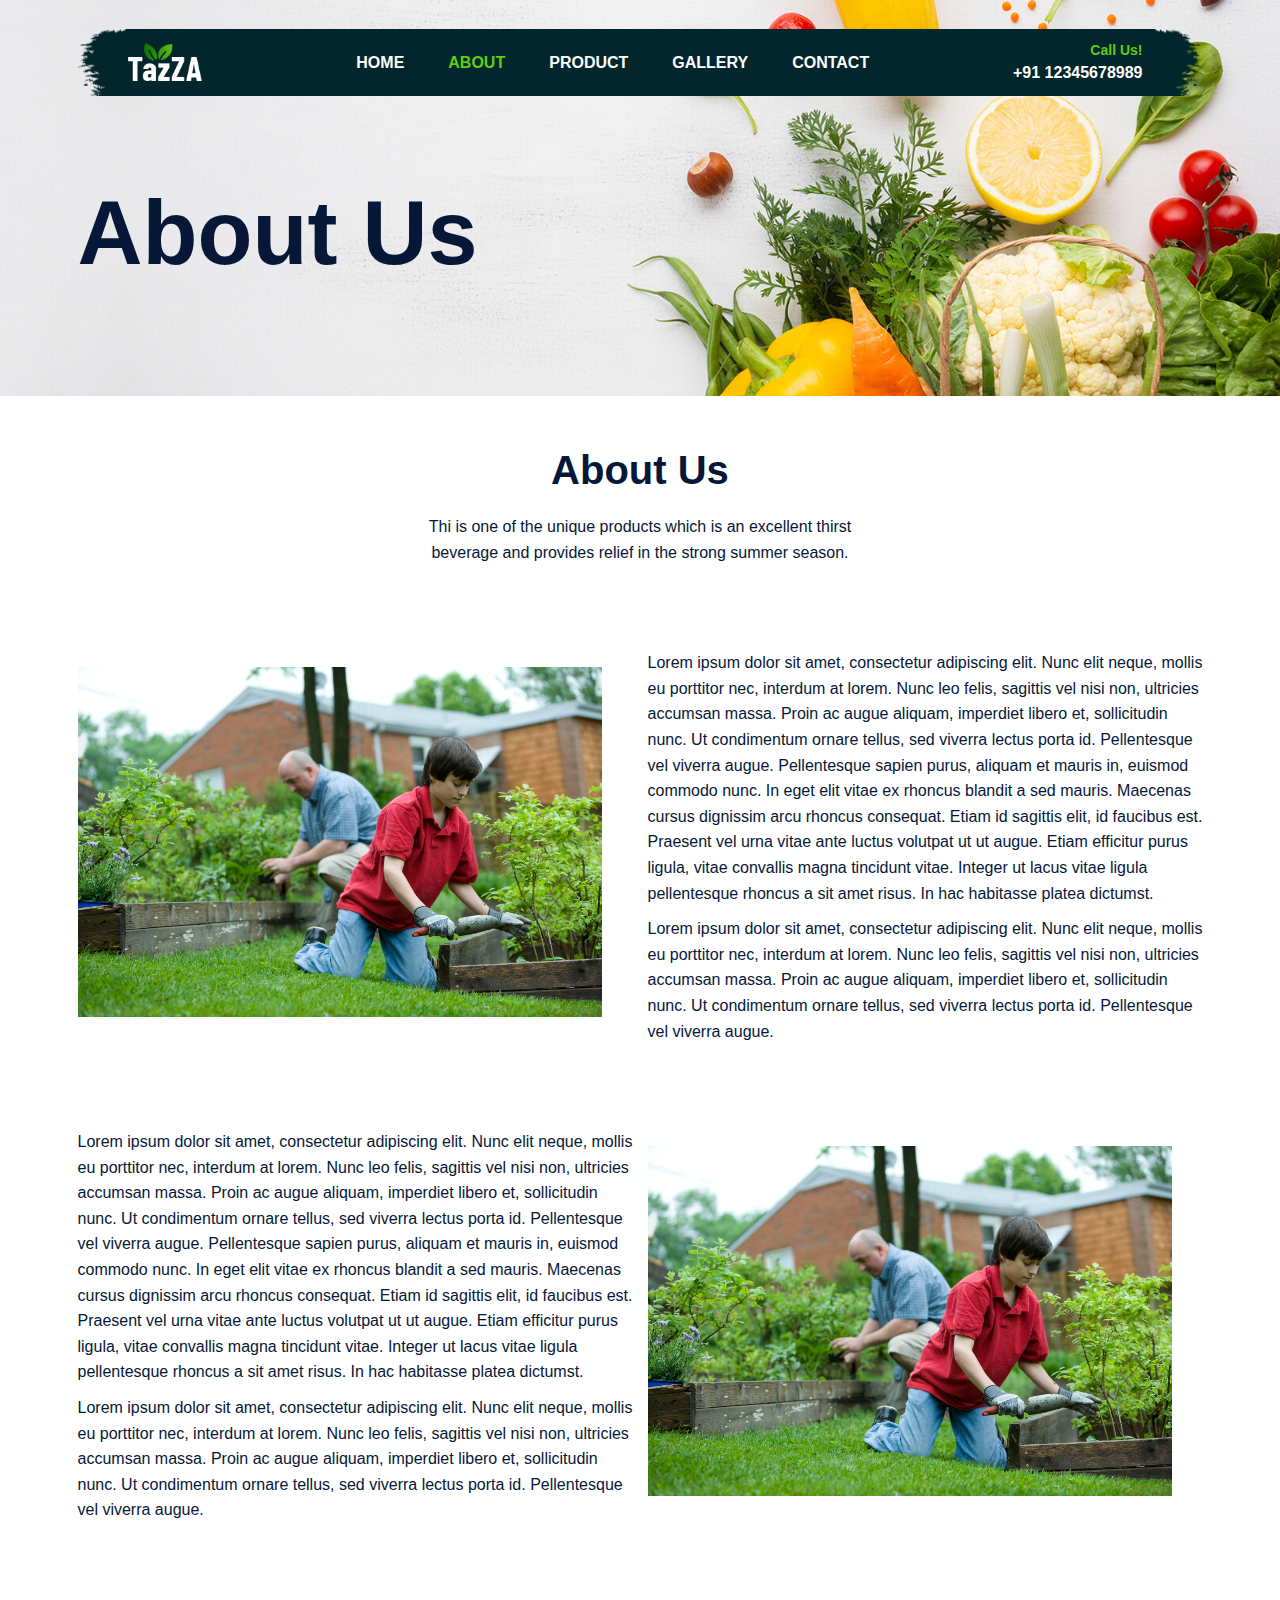
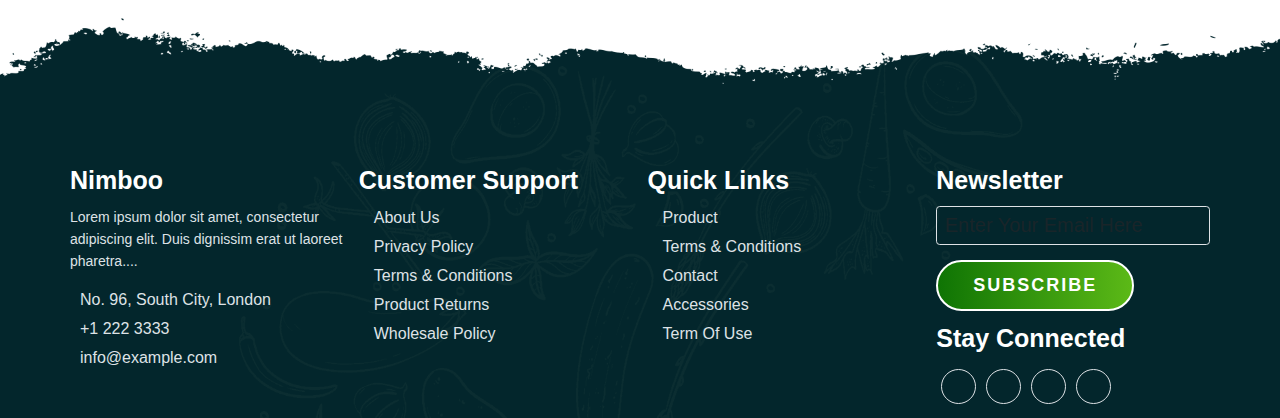
<file: about.html>
<!--About Us Page-->
<!DOCTYPE html>
<html lang="en">

<head>
    <meta charset="UTF-8">
    <meta http-equiv="X-UA-Compatible" content="IE=edge">
    <meta name="viewport" content="width=device-width, initial-scale=1.0">
    <title>About Us</title>
    <link rel="shortcut icon" href="favicon.ico" type="image/x-icon" />
<link rel="stylesheet" href="bootstrap.min.css">
    <link rel="stylesheet" href="style.css">
</head>

<body class="about">
    <header id="full_nav">
        <div class="header">
            <div class="container">
                <nav class="navbar navbar-expand-lg">
                    <a class="navbar-brand" href="index.html">
                        <img decoding="async" src="images/logo.png" alt="">
                    </a>
                    <button class="navbar-toggler" type="button" data-bs-toggle="collapse" data-bs-target="#main-nav"
                        aria-controls="main-nav" aria-expanded="false" aria-label="Toggle navigation">
                        <i class="fas fa-stream navbar-toggler-icon"></i>
                    </button>

                    <div class="collapse navbar-collapse" id="main-nav">
                        <ul class="navbar-nav mx-auto">
                            <li class="nav-item active">
                                <a class="nav-link" href="index.html">Home</a>
                            </li>

                            <li class="nav-item">
                                <a class="nav-link active" href="#">About</a>
                            </li>

                            <li class="nav-item">
                                <a class="nav-link" href="product.html">Product</a>
                            </li>

                            <li class="nav-item">
                                <a class="nav-link" href="gallery.html">Gallery</a>
                            </li>
                            <li class="nav-item">
                                <a class="nav-link" href="contact.html">Contact</a>
                            </li>
                        </ul>

                        <div class="header_right">
                            <div class="text-lg-end">
                                <span>Call Us!</span>
                                <span class="phone_no">+91 12345678989</span>
                            </div>
                        </div>
                    </div>
                </nav>
            </div>
        </div>
    </header>

    <section class="banner_section">
        <div class="container">
            <div class="banner-content">
                <h1>About Us</h1>
            </div>
        </div>
    </section>

    <section class="about_section">
        <div class="container">
            <div class="row justify-content-center">
                <div class="col-12 text-center pb-5">
                    <h2 class="section-title">About Us</h2>
                    <p class="section-subtitle">Thi is one of the unique products which is an excellent thirst beverage and provides relief in the strong summer season.</p>
                </div>
            </div>
            <div class="row align-items-center py-5">
                <div class="col-lg-6 col-12 mb-4">
                    <div class="me-lg-5">
                        <img decoding="async" src="images/about/about-img.jpg" alt="about" class="img-fluid">
                    </div>
                </div>
                <div class="col-lg-6 col-12 mb-4">
                    <div class="about-content">
                        <div class="about-details">
                            <p>Lorem ipsum dolor sit amet, consectetur adipiscing elit. Nunc elit neque, mollis eu porttitor nec, interdum at lorem. Nunc leo felis, sagittis vel nisi non, ultricies accumsan massa. Proin ac augue aliquam, imperdiet libero et, sollicitudin nunc. Ut condimentum ornare tellus, sed viverra lectus porta id. Pellentesque vel viverra augue. Pellentesque sapien purus, aliquam et mauris in, euismod commodo nunc. In eget elit vitae ex rhoncus blandit a sed mauris. Maecenas cursus dignissim arcu rhoncus consequat. Etiam id sagittis elit, id faucibus est. Praesent vel urna vitae ante luctus volutpat ut ut augue. Etiam efficitur purus ligula, vitae convallis magna tincidunt vitae. Integer ut lacus vitae ligula pellentesque rhoncus a sit amet risus. In hac habitasse platea dictumst.</p>
                            <p>Lorem ipsum dolor sit amet, consectetur adipiscing elit. Nunc elit neque, mollis eu porttitor nec, interdum at lorem. Nunc leo felis, sagittis vel nisi non, ultricies accumsan massa. Proin ac augue aliquam, imperdiet libero et, sollicitudin nunc. Ut condimentum ornare tellus, sed viverra lectus porta id. Pellentesque vel viverra augue.</p>

                        </div>
                    </div>
                </div>
            </div>
            <div class="row align-items-center py-5">
                <div class="col-lg-6 col-12 order-2 order-lg-1 mb-4 ">
                    <div class="about-content">
                        <div class="about-details">
                            <p>Lorem ipsum dolor sit amet, consectetur adipiscing elit. Nunc elit neque, mollis eu porttitor nec, interdum at lorem. Nunc leo felis, sagittis vel nisi non, ultricies accumsan massa. Proin ac augue aliquam, imperdiet libero et, sollicitudin nunc. Ut condimentum ornare tellus, sed viverra lectus porta id. Pellentesque vel viverra augue. Pellentesque sapien purus, aliquam et mauris in, euismod commodo nunc. In eget elit vitae ex rhoncus blandit a sed mauris. Maecenas cursus dignissim arcu rhoncus consequat. Etiam id sagittis elit, id faucibus est. Praesent vel urna vitae ante luctus volutpat ut ut augue. Etiam efficitur purus ligula, vitae convallis magna tincidunt vitae. Integer ut lacus vitae ligula pellentesque rhoncus a sit amet risus. In hac habitasse platea dictumst.</p>
                            <p>Lorem ipsum dolor sit amet, consectetur adipiscing elit. Nunc elit neque, mollis eu porttitor nec, interdum at lorem. Nunc leo felis, sagittis vel nisi non, ultricies accumsan massa. Proin ac augue aliquam, imperdiet libero et, sollicitudin nunc. Ut condimentum ornare tellus, sed viverra lectus porta id. Pellentesque vel viverra augue.</p>

                        </div>
                    </div>
                </div>
                <div class="col-lg-6 col-12 order-1 order-lg-2 mb-4">
                    <div class="me-lg-5">
                        <img decoding="async" src="images/about/about-img.jpg" alt="about" class="img-fluid">
                    </div>
                </div>
            </div>
        </div>
    </section>

    <section class="footer_wrapper mt-3 mt-md-0">
        <div class="container px-5 px-lg-0">
            <div class="row">
                <div class="col-lg-3 col-sm-6 mb-5 mb-lg-0">
                    <h5>Nimboo</h5>
                    <p class="mb-4 ps-0 company_details">Lorem ipsum dolor sit amet, consectetur adipiscing elit. Duis
                        dignissim erat ut laoreet
                        pharetra....</p>
                    <div class="contact-info">
                        <ul class="list-unstyled">
                            <li><a href="#"><i class="fa fa-home me-3"></i> No. 96, South City, London</a></li>
                            <li><a href="#"><i class="fa fa-phone me-3"></i>+1 222 3333</a></li>
                            <li><a href="#"><i class="fa fa-envelope me-3"></i>info@example.com</a></li>
                        </ul>
                    </div>
                </div>
                <div class="col-lg-3 col-sm-6 mb-5 mb-lg-0">
                    <h5>Customer Support</h5>
                    <ul class="link-widget p-0">
                        <li><a href="#">About Us</a></li>
                        <li><a href="#">Privacy Policy</a></li>
                        <li><a href="#">Terms & Conditions</a></li>
                        <li><a href="#">Product Returns</a></li>
                        <li><a href="#">Wholesale Policy</a></li>
                    </ul>
                </div>
                <div class="col-lg-3 col-sm-6 mb-5 mb-lg-0">
                    <h5>Quick Links</h5>
                    <ul class="link-widget p-0">
                        <li><a href="#">Product</a></li>
                        <li><a href="#">Terms & Conditions</a></li>
                        <li><a href="#">Contact</a></li>
                        <li><a href="#">Accessories</a></li>
                        <li><a href="#">Term Of Use</a></li>
                    </ul>
                </div>
                <div class="col-lg-3 col-sm-6 mb-5 mb-lg-0">
                    <h5>Newsletter</h5>
                    <div class="form-group mb-4">
                        <input type="email" class="form-control bg-transparent" placeholder="Enter Your Email Here">
                        <button type="submit" class="btn main-btn">Subscribe</button>
                    </div>
                    <h5>Stay Connected</h5>
                    <ul class="social-network d-flex align-items-center p-0">
                        <li><a href="#"><i class="fab fa-facebook-f"></i></a></li>
                        <li><a href="#"><i class="fab fa-twitter"></i></a></li>
                        <li><a href="#"><i class="fab fa-linkedin-in"></i></a></li>
                        <li><a href="#"><i class="fab fa-youtube"></i></a></li>
                    </ul>
                </div>
            </div>
        </div>
      
    </section>

    <script src="https://cdn.jsdelivr.net/npm/@popperjs/core@2.10.2/dist/umd/popper.min.js"></script>
    <script src="https://cdn.jsdelivr.net/npm/bootstrap@5.1.3/dist/js/bootstrap.min.js"></script>

    <script src="script.js"></script>
</body>

</html>
</file>
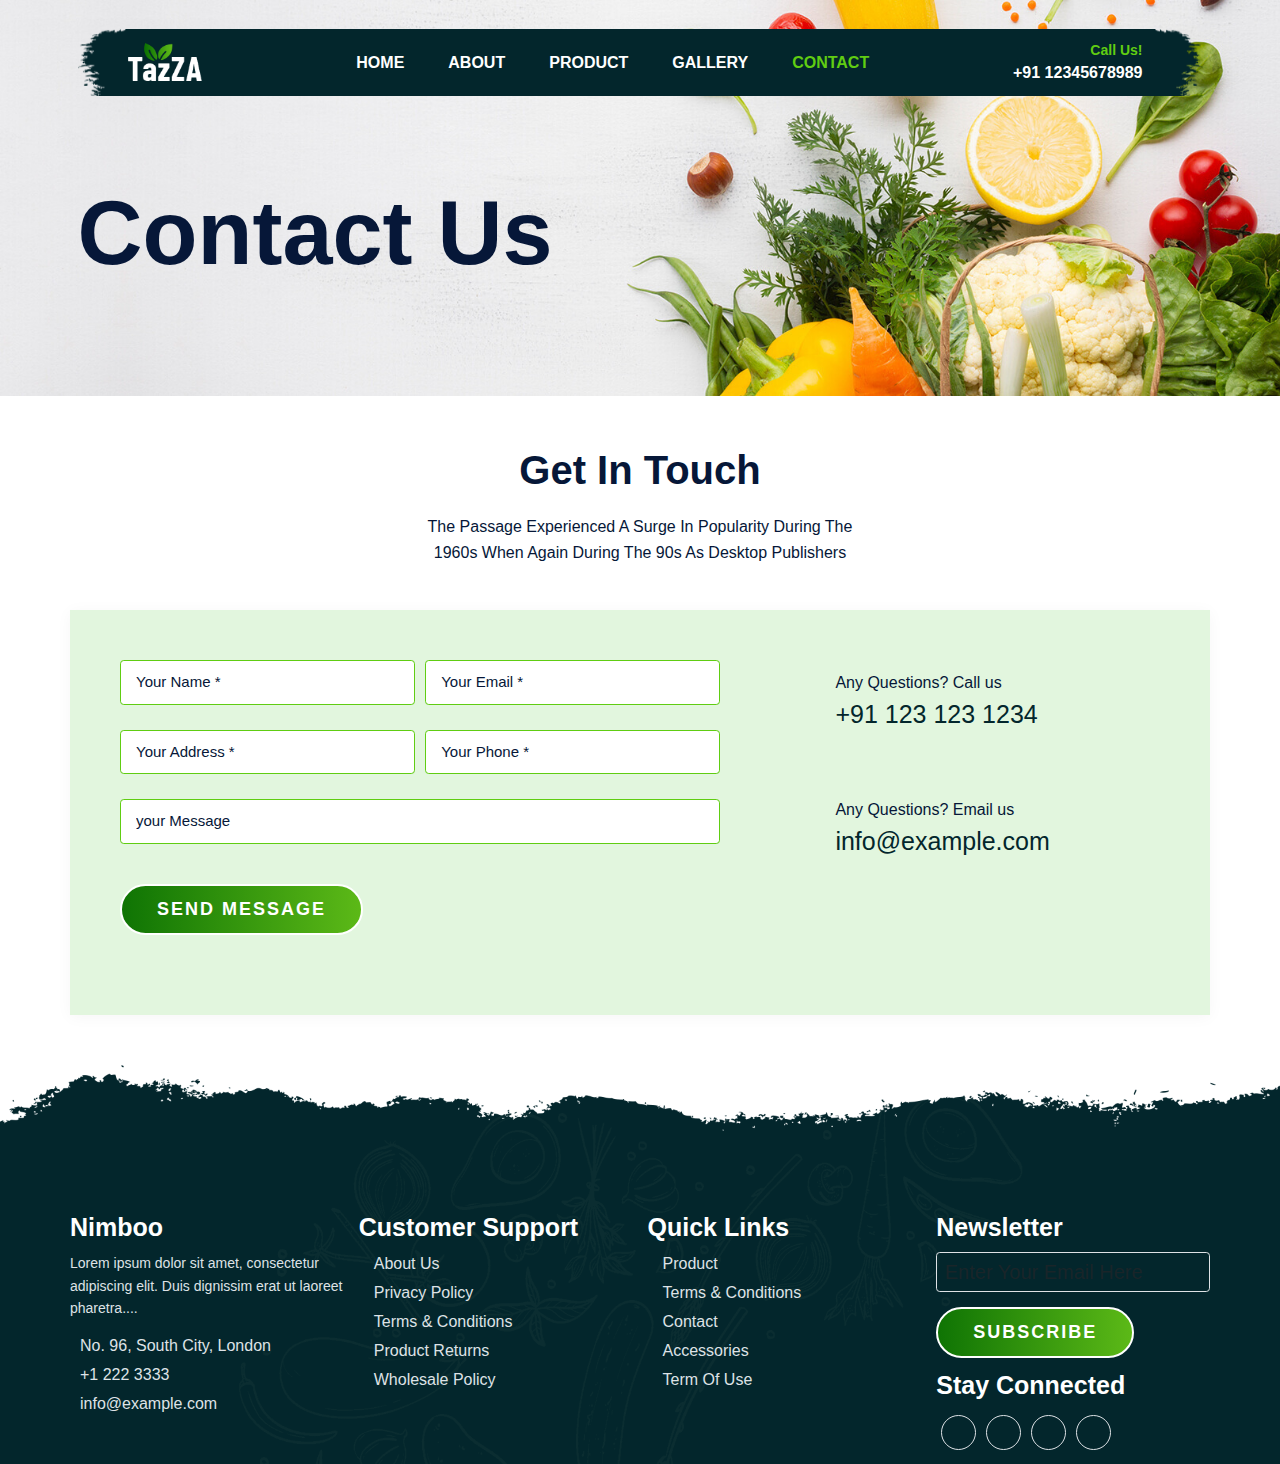
<file: contact.html>
<!DOCTYPE html>
<html lang="en">

<head>
    <meta charset="UTF-8">
    <meta http-equiv="X-UA-Compatible" content="IE=edge">
    <meta name="viewport" content="width=device-width, initial-scale=1.0">
    <title>Contact Us</title>
    <link rel="shortcut icon" href="favicon.ico" type="image/x-icon" />

    <link rel="stylesheet" href="bootstrap.min.css">
    <link rel="stylesheet" href="style.css">
</head>

<body class="contact">
    <header id="full_nav">
        <div class="header">
            <div class="container">
                <nav class="navbar navbar-expand-lg">
                    <a class="navbar-brand" href="index.html">
                        <img decoding="async" src="images/logo.png" alt="">
                    </a>
                    <button class="navbar-toggler" type="button" data-bs-toggle="collapse" data-bs-target="#main-nav"
                        aria-controls="main-nav" aria-expanded="false" aria-label="Toggle navigation">
                        <i class="fas fa-stream navbar-toggler-icon"></i>
                    </button>

                    <div class="collapse navbar-collapse" id="main-nav">
                        <ul class="navbar-nav mx-auto">
                            <li class="nav-item">
                                <a class="nav-link" href="index.html">Home</a>
                            </li>

                            <li class="nav-item">
                                <a class="nav-link" href="about.html">About</a>
                            </li>

                            <li class="nav-item">
                                <a class="nav-link" href="product.html">Product</a>
                            </li>

                            <li class="nav-item">
                                <a class="nav-link" href="gallery.html">Gallery</a>
                            </li>
                            <li class="nav-item">
                                <a class="nav-link active" href="#">Contact</a>
                            </li>
                        </ul>

                        <div class="header_right">
                            <div class="text-lg-end">
                                <span>Call Us!</span>
                                <span class="phone_no">+91 12345678989</span>
                            </div>
                        </div>
                    </div>
                </nav>
            </div>
        </div>
    </header>

    <section class="banner_section">
        <div class="container">
            <div class="banner-content">
                <h1>Contact Us</h1>
            </div>
        </div>
    </section>

    <section class="contact_section">
        <div class="container">
            <div class="row justify-content-center">
                <div class="col-12 text-center pb-5">
                    <h2 class="section-title">Get In Touch</h2>
                    <p class="section-subtitle">The Passage Experienced A Surge In Popularity During The 1960s When
                        Again During The 90s As Desktop Publishers</p>
                </div>
                <div class="col-12 contact-form">
                    <div class="row">
                        <div class="col-lg-7 mb-5">
                            <form class="row g-3">
                                <div class="col-md-6 mb-4">
                                    <input type="text" class="form-control" placeholder="Your Name *" required="">
                                </div>
                                <div class="col-md-6 mb-4">
                                    <input type="email" class="form-control" placeholder="Your Email *" required="">
                                </div>
                                <div class="col-md-6 mb-4">
                                    <input type="text" class="form-control" placeholder="Your Address *" required="">
                                </div>
                                <div class="col-md-6 mb-4">
                                    <input type="number" class="form-control" placeholder="Your Phone *" required="">
                                </div>
                                <div class="col-12 mb-4">
                                    <input class="form-control" placeholder="your Message">
                                </div>
                                <div class="col-12">
                                    <button type="submit" class="btn main-btn">Send Message</button>
                                </div>
                            </form>
                        </div>
                        <div class="col-lg-5 mb-5">
                            <div class="content-box ms-sm-5">
                                <ul class="info-box clearfix">
                                    <li>
                                        <i class="fas fa-phone-alt"></i>
                                        <p>Any Questions? Call us</p>
                                        <div>
                                            <a href="#">+91 123 123 1234</a>
                                        </div>
                                    </li>
                                    <li>
                                        <i class="far fa-envelope-open"></i>
                                        <p>Any Questions? Email us</p>
                                        <div>
                                            <a href="#">info@example.com</a>
                                        </div>
                                    </li>
                                </ul>
                            </div>
                        </div>
                    </div>
                </div>
            </div>
        </div>
    </section>

    <section class="footer_wrapper mt-3 mt-md-0">
        <div class="container px-5 px-lg-0">
            <div class="row">
                <div class="col-lg-3 col-sm-6 mb-5 mb-lg-0">
                    <h5>Nimboo</h5>
                    <p class="mb-4 ps-0 company_details">Lorem ipsum dolor sit amet, consectetur adipiscing elit. Duis
                        dignissim erat ut laoreet
                        pharetra....</p>
                    <div class="contact-info">
                        <ul class="list-unstyled">
                            <li><a href="#"><i class="fa fa-home me-3"></i> No. 96, South City, London</a></li>
                            <li><a href="#"><i class="fa fa-phone me-3"></i>+1 222 3333</a></li>
                            <li><a href="#"><i class="fa fa-envelope me-3"></i>info@example.com</a></li>
                        </ul>
                    </div>
                </div>
                <div class="col-lg-3 col-sm-6 mb-5 mb-lg-0">
                    <h5>Customer Support</h5>
                    <ul class="link-widget p-0">
                        <li><a href="#">About Us</a></li>
                        <li><a href="#">Privacy Policy</a></li>
                        <li><a href="#">Terms & Conditions</a></li>
                        <li><a href="#">Product Returns</a></li>
                        <li><a href="#">Wholesale Policy</a></li>
                    </ul>
                </div>
                <div class="col-lg-3 col-sm-6 mb-5 mb-lg-0">
                    <h5>Quick Links</h5>
                    <ul class="link-widget p-0">
                        <li><a href="#">Product</a></li>
                        <li><a href="#">Terms & Conditions</a></li>
                        <li><a href="#">Contact</a></li>
                        <li><a href="#">Accessories</a></li>
                        <li><a href="#">Term Of Use</a></li>
                    </ul>
                </div>
                <div class="col-lg-3 col-sm-6 mb-5 mb-lg-0">
                    <h5>Newsletter</h5>
                    <div class="form-group mb-4">
                        <input type="email" class="form-control bg-transparent" placeholder="Enter Your Email Here">
                        <button type="submit" class="btn main-btn">Subscribe</button>
                    </div>
                    <h5>Stay Connected</h5>
                    <ul class="social-network d-flex align-items-center p-0">
                        <li><a href="#"><i class="fab fa-facebook-f"></i></a></li>
                        <li><a href="#"><i class="fab fa-twitter"></i></a></li>
                        <li><a href="#"><i class="fab fa-linkedin-in"></i></a></li>
                        <li><a href="#"><i class="fab fa-youtube"></i></a></li>
                    </ul>
                </div>
            </div>
        </div>
    
    </section>

    <script src="https://cdn.jsdelivr.net/npm/@popperjs/core@2.10.2/dist/umd/popper.min.js"></script>
    <script src="https://cdn.jsdelivr.net/npm/bootstrap@5.1.3/dist/js/bootstrap.min.js"></script>

    <script src="script.js"></script>
</body>

</html>
</file>
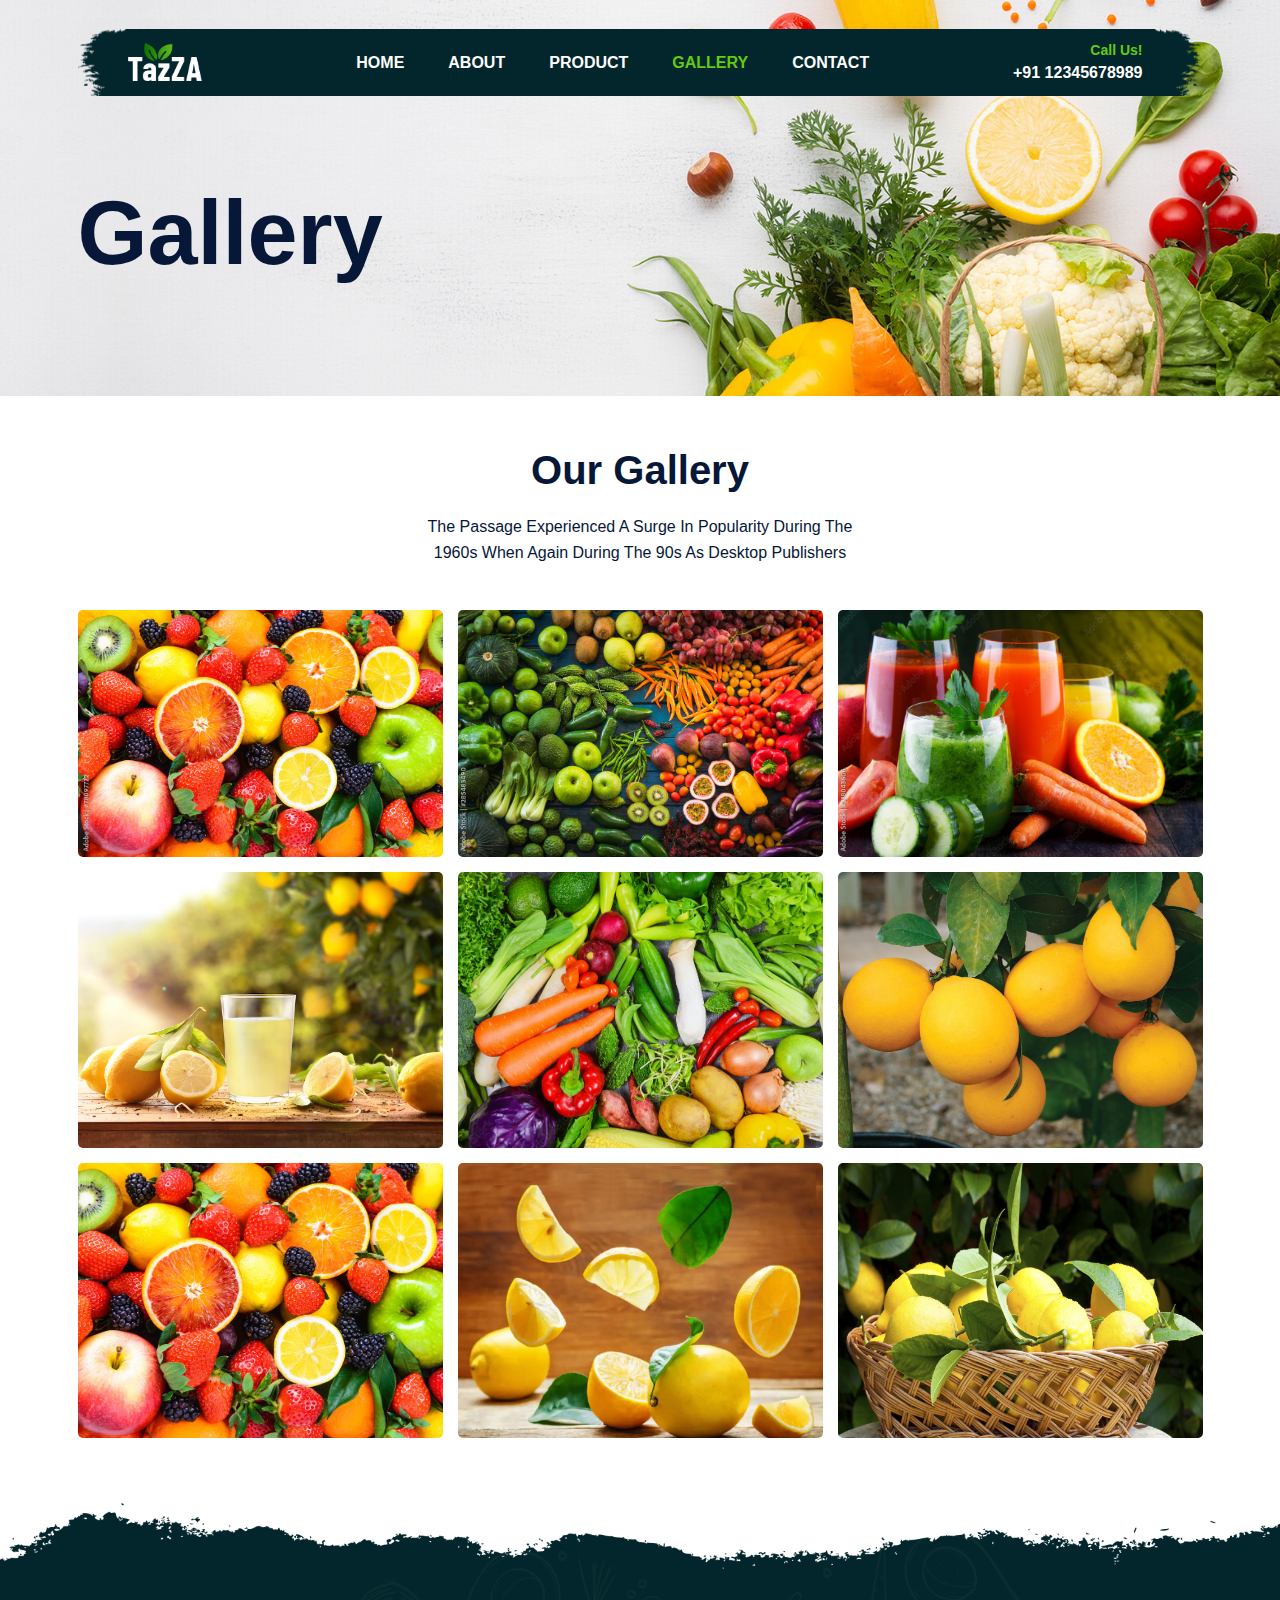
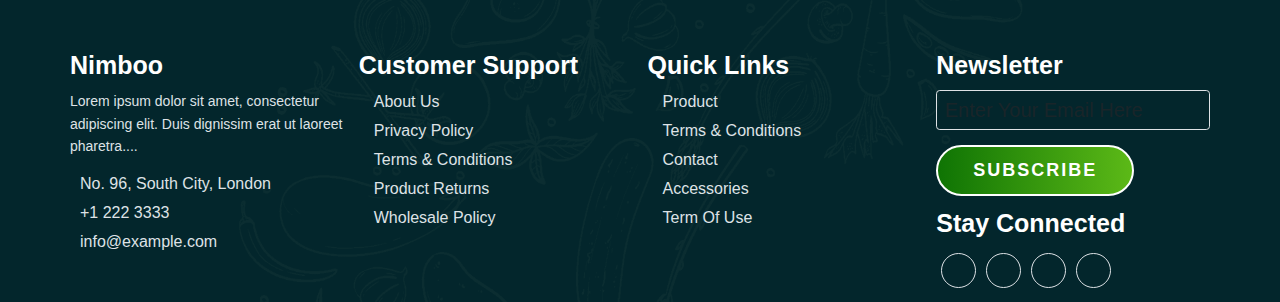
<file: gallery.html>
<!--Gallery Page Design-->
<!DOCTYPE html>
<html lang="en">

<head>
    <meta charset="UTF-8">
    <meta http-equiv="X-UA-Compatible" content="IE=edge">
    <meta name="viewport" content="width=device-width, initial-scale=1.0">
    <title>Nimboo</title>
    <link rel="shortcut icon" href="favicon.ico" type="image/x-icon" />
<link rel="stylesheet" href="bootstrap.min.css">
    <link rel="stylesheet" href="style.css">
</head>

<body class="gallery">
    <header id="full_nav">
        <div class="header">
            <div class="container">
                <nav class="navbar navbar-expand-lg">
                    <a class="navbar-brand" href="index.html">
                        <img decoding="async" src="images/logo.png" alt="">
                    </a>
                    <button class="navbar-toggler" type="button" data-bs-toggle="collapse" data-bs-target="#main-nav"
                        aria-controls="main-nav" aria-expanded="false" aria-label="Toggle navigation">
                        <i class="fas fa-stream navbar-toggler-icon"></i>
                    </button>

                    <div class="collapse navbar-collapse" id="main-nav">
                        <ul class="navbar-nav mx-auto">
                            <li class="nav-item">
                                <a class="nav-link" href="index.html">Home</a>
                            </li>

                            <li class="nav-item">
                                <a class="nav-link" href="about.html">About</a>
                            </li>

                            <li class="nav-item">
                                <a class="nav-link" href="product.html">Product</a>
                            </li>

                            <li class="nav-item">
                                <a class="nav-link active" href="#">Gallery</a>
                            </li>
                            <li class="nav-item">
                                <a class="nav-link" href="contact.html">Contact</a>
                            </li>
                        </ul>

                        <div class="header_right">
                            <div class="text-lg-end">
                                <span>Call Us!</span>
                                <span class="phone_no">+91 12345678989</span>
                            </div>
                        </div>
                    </div>
                </nav>
            </div>
        </div>
    </header>

    <section class="banner_section">
        <div class="container">
            <div class="banner-content">
                <h1>Gallery</h1>
            </div>
        </div>
    </section>

    <section class="gallery_section">
        <div class="container">
            <div class="row">
                <div class="col-12 text-center pb-5">
                    <h2 class="section-title">Our Gallery</h2>
                    <p class="section-subtitle">The Passage Experienced A Surge In Popularity During The 1960s When
                        Again During The 90s As Desktop Publishers</p>
                </div>
                <div class="col-sm-6 col-lg-4 mb-4">
                    <a href="images/gallery/g-1.jpg" data-lightbox="image" data-title="Lemon">
                        <img decoding="async" src="images/gallery/g-1.jpg" class="img-fluid rounded-3">
                    </a>
                </div>
                <div class="col-sm-6 col-lg-4 mb-4">
                    <a href="images/gallery/g-2.jpg" data-lightbox="image" data-title="Lemon">
                        <img decoding="async" src="images/gallery/g-2.jpg" class="img-fluid rounded-3">
                    </a>
                </div>
                <div class="col-sm-6 col-lg-4 mb-4">
                    <a href="images/gallery/g-3.jpg" data-lightbox="image" data-title="Lemon">
                        <img decoding="async" src="images/gallery/g-3.jpg" class="img-fluid rounded-3">
                    </a>
                </div>
                <div class="col-sm-6 col-lg-4 mb-4">
                    <a href="images/gallery/g-4.jpg" data-lightbox="image" data-title="Lemon">
                        <img decoding="async" src="images/gallery/g-4.jpg" class="img-fluid rounded-3">
                    </a>
                </div>
                <div class="col-sm-6 col-lg-4 mb-4">
                    <a href="images/gallery/g-5.jpg" data-lightbox="image" data-title="Lemon">
                        <img decoding="async" src="images/gallery/g-5.jpg" class="img-fluid rounded-3">
                    </a>
                </div>
                <div class="col-sm-6 col-lg-4 mb-4">
                    <a href="images/gallery/g-6.jpg" data-lightbox="image" data-title="Lemon">
                        <img decoding="async" src="images/gallery/g-6.jpg" class="img-fluid rounded-3">
                    </a>
                </div>
                <div class="col-sm-6 col-lg-4 mb-4">
                    <a href="images/gallery/g-1.jpg" data-lightbox="image" data-title="Lemon">
                        <img decoding="async" src="images/gallery/g-1.jpg" class="img-fluid rounded-3">
                    </a>
                </div>
                <div class="col-sm-6 col-lg-4 mb-4">
                    <a href="images/gallery/g-7.jpg" data-lightbox="image" data-title="Lemon">
                        <img decoding="async" src="images/gallery/g-7.jpg" class="img-fluid rounded-3">
                    </a>
                </div>
                <div class="col-sm-6 col-lg-4 mb-4">
                    <a href="images/gallery/g-8.jpg" data-lightbox="image" data-title="Lemon">
                        <img decoding="async" src="images/gallery/g-8.jpg" class="img-fluid rounded-3">
                    </a>
                </div>
            </div>
        </div>
    </section>

    <section class="footer_wrapper mt-3 mt-md-0">
        <div class="container px-5 px-lg-0">
            <div class="row">
                <div class="col-lg-3 col-sm-6 mb-5 mb-lg-0">
                    <h5>Nimboo</h5>
                    <p class="mb-4 ps-0 company_details">Lorem ipsum dolor sit amet, consectetur adipiscing elit. Duis
                        dignissim erat ut laoreet
                        pharetra....</p>
                    <div class="contact-info">
                        <ul class="list-unstyled">
                            <li><a href="#"><i class="fa fa-home me-3"></i> No. 96, South City, London</a></li>
                            <li><a href="#"><i class="fa fa-phone me-3"></i>+1 222 3333</a></li>
                            <li><a href="#"><i class="fa fa-envelope me-3"></i>info@example.com</a></li>
                        </ul>
                    </div>
                </div>
                <div class="col-lg-3 col-sm-6 mb-5 mb-lg-0">
                    <h5>Customer Support</h5>
                    <ul class="link-widget p-0">
                        <li><a href="#">About Us</a></li>
                        <li><a href="#">Privacy Policy</a></li>
                        <li><a href="#">Terms & Conditions</a></li>
                        <li><a href="#">Product Returns</a></li>
                        <li><a href="#">Wholesale Policy</a></li>
                    </ul>
                </div>
                <div class="col-lg-3 col-sm-6 mb-5 mb-lg-0">
                    <h5>Quick Links</h5>
                    <ul class="link-widget p-0">
                        <li><a href="#">Product</a></li>
                        <li><a href="#">Terms & Conditions</a></li>
                        <li><a href="#">Contact</a></li>
                        <li><a href="#">Accessories</a></li>
                        <li><a href="#">Term Of Use</a></li>
                    </ul>
                </div>
                <div class="col-lg-3 col-sm-6 mb-5 mb-lg-0">
                    <h5>Newsletter</h5>
                    <div class="form-group mb-4">
                        <input type="email" class="form-control bg-transparent" placeholder="Enter Your Email Here">
                        <button type="submit" class="btn main-btn">Subscribe</button>
                    </div>
                    <h5>Stay Connected</h5>
                    <ul class="social-network d-flex align-items-center p-0">
                        <li><a href="#"><i class="fab fa-facebook-f"></i></a></li>
                        <li><a href="#"><i class="fab fa-twitter"></i></a></li>
                        <li><a href="#"><i class="fab fa-linkedin-in"></i></a></li>
                        <li><a href="#"><i class="fab fa-youtube"></i></a></li>
                    </ul>
                </div>
            </div>
        </div>
     
    </section>

    <script src="https://cdn.jsdelivr.net/npm/@popperjs/core@2.10.2/dist/umd/popper.min.js"></script>
    <script src="https://cdn.jsdelivr.net/npm/bootstrap@5.1.3/dist/js/bootstrap.min.js"></script>

    
    <script src="script.js"></script>
</body>

</html>
</file>
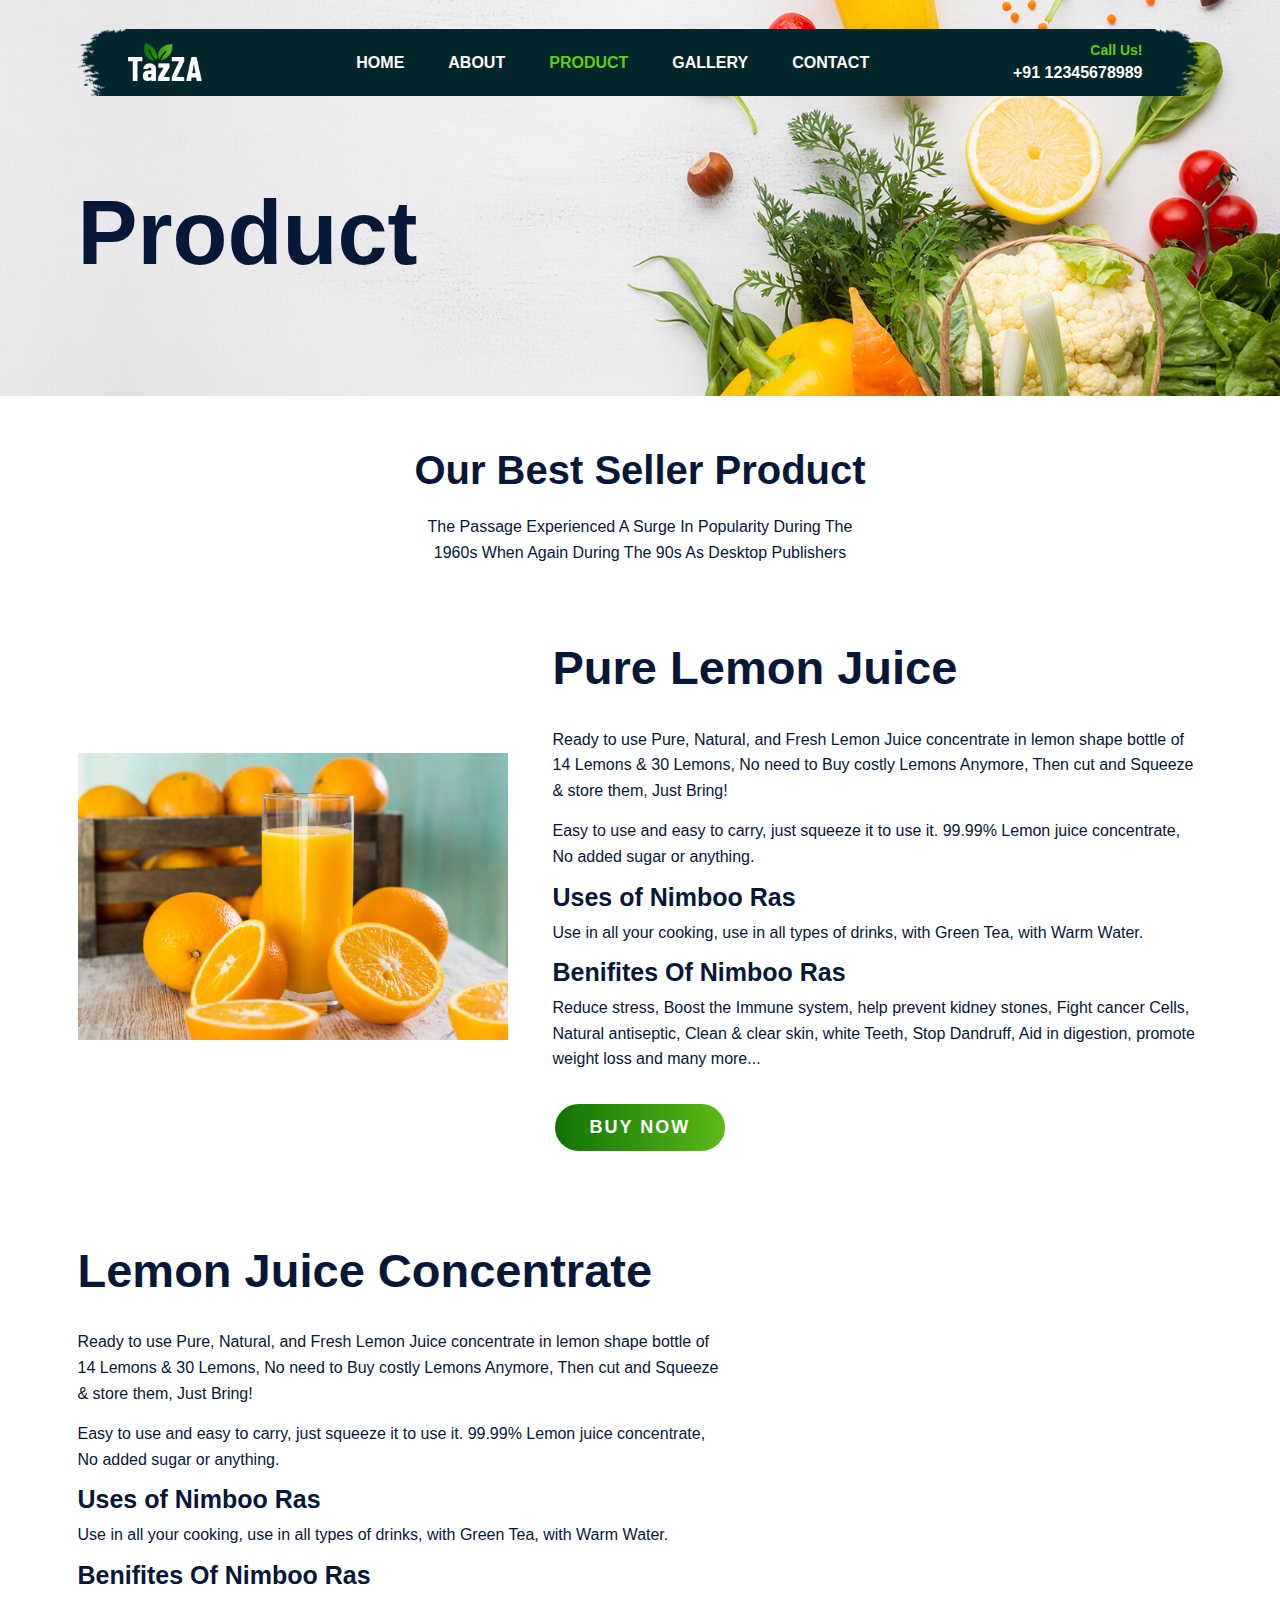
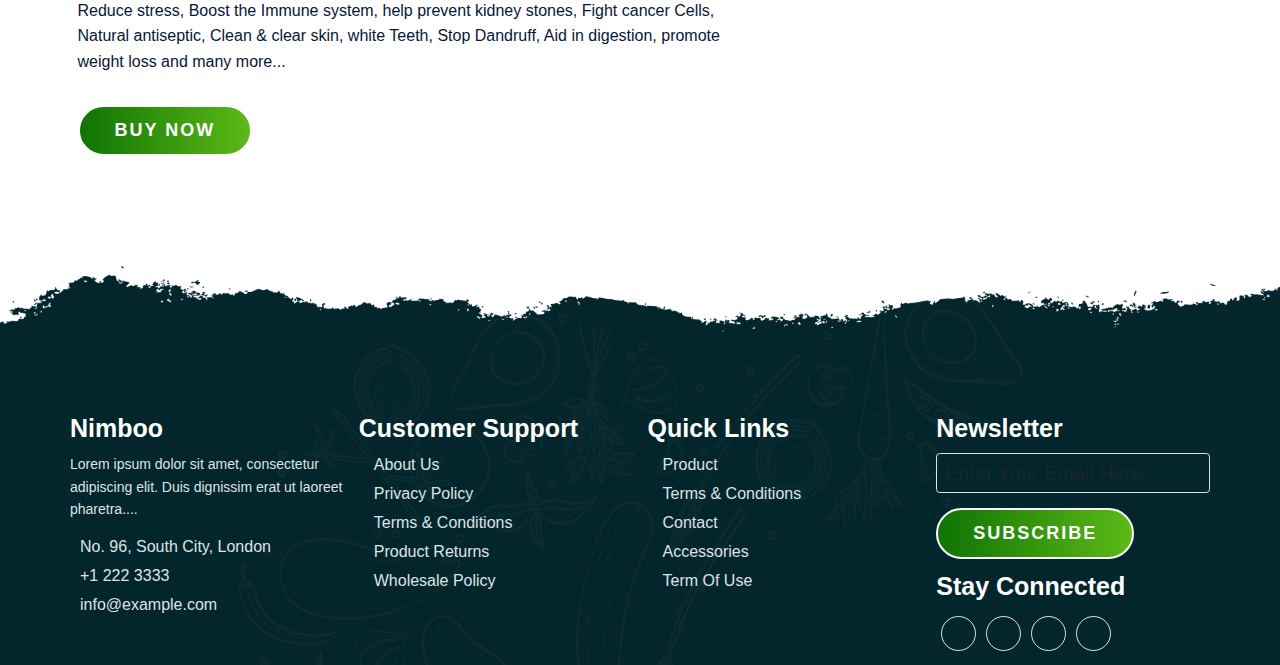
<file: product.html>
<!DOCTYPE html>
<html lang="en">

<head>
    <meta charset="UTF-8">
    <meta http-equiv="X-UA-Compatible" content="IE=edge">
    <meta name="viewport" content="width=device-width, initial-scale=1.0">
    <title>Product Page</title>
    <link rel="shortcut icon" href="favicon.ico" type="image/x-icon" />

<link rel="stylesheet" href="bootstrap.min.css">

    <link rel="stylesheet" href="style.css">
</head>

<body class="product">
    <header id="full_nav">
        <div class="header">
            <div class="container">
                <nav class="navbar navbar-expand-lg">
                    <a class="navbar-brand" href="index.html">
                        <img decoding="async" src="images/logo.png" alt="">
                    </a>
                    <button class="navbar-toggler" type="button" data-bs-toggle="collapse" data-bs-target="#main-nav"
                        aria-controls="main-nav" aria-expanded="false" aria-label="Toggle navigation">
                        <i class="fas fa-stream navbar-toggler-icon"></i>
                    </button>

                    <div class="collapse navbar-collapse" id="main-nav">
                        <ul class="navbar-nav mx-auto">
                            <li class="nav-item active">
                                <a class="nav-link" href="index.html">Home</a>
                            </li>

                            <li class="nav-item">
                                <a class="nav-link" href="about.html">About</a>
                            </li>

                            <li class="nav-item">
                                <a class="nav-link active" href="#">Product</a>
                            </li>

                            <li class="nav-item">
                                <a class="nav-link" href="gallery.html">Gallery</a>
                            </li>
                            <li class="nav-item">
                                <a class="nav-link" href="contact.html">Contact</a>
                            </li>
                        </ul>

                        <div class="header_right">
                            <div class="text-lg-end">
                                <span>Call Us!</span>
                                <span class="phone_no">+91 12345678989</span>
                            </div>
                        </div>
                    </div>
                </nav>
            </div>
        </div>
    </header>

    <section class="banner_section">
        <div class="container">
            <div class="banner-content">
                <h1>Product</h1>
            </div>
        </div>
    </section>

    <section class="product_section">
        <div class="container">
            <div class="row justify-content-center">
                <div class="col-12 text-center pb-5">
                    <h2 class="section-title">Our Best Seller Product</h2>
                    <p class="section-subtitle">The Passage Experienced A Surge In Popularity During The 1960s When
                        Again During The 90s As Desktop Publishers</p>
                </div>
            </div>
            <div class="row align-items-center py-5">
                <div class="col-xl-5 col-lg-6 col-12 mb-5">
                    <div class="card border-0 me-lg-5">
                        <img decoding="async" src="images/products/fresh-fruits1.jpg" alt="products">
                    </div>
                </div>
                <div class="col-xl-7 col-lg-6 col-12 mb-5">
                    <div class="product-content">
                        <h2>Pure Lemon Juice</h2>
                        <div class="product-details">
                            <p>Ready to use Pure, Natural, and Fresh Lemon Juice concentrate in lemon shape bottle of 14
                                Lemons & 30 Lemons, No need to Buy costly Lemons Anymore, Then cut and Squeeze & store
                                them, Just Bring!</p>
                            <p>Easy to use and easy to carry, just squeeze it to use it. 99.99% Lemon juice concentrate,
                                No added sugar or anything.</p>

                            <h4>Uses of Nimboo Ras</h4>
                            <p>Use in all your cooking, use in all types of drinks, with Green Tea, with Warm Water.
                            </p>
                            <h4>Benifites Of Nimboo Ras</h4>
                            <p>Reduce stress, Boost the Immune system, help prevent kidney stones, Fight cancer Cells,
                                Natural antiseptic, Clean & clear skin, white Teeth, Stop Dandruff, Aid in digestion,
                                promote weight loss and many more...</p>

                            <a href="#" class="btn main-btn">Buy Now</a>
                        </div>
                    </div>
                </div>
            </div>
            <div class="row align-items-center py-5">
                <div class="col-xl-7 col-lg-6 col-12 mb-5  order-2 order-lg-1">
                    <div class="product-content">
                        <h2>Lemon Juice Concentrate</h2>
                        <div class="product-details">
                            <p>Ready to use Pure, Natural, and Fresh Lemon Juice concentrate in lemon shape bottle of 14
                                Lemons & 30 Lemons, No need to Buy costly Lemons Anymore, Then cut and Squeeze & store
                                them, Just Bring!</p>
                            <p>Easy to use and easy to carry, just squeeze it to use it. 99.99% Lemon juice concentrate,
                                No added sugar or anything.</p>

                            <h4>Uses of Nimboo Ras</h4>
                            <p>Use in all your cooking, use in all types of drinks, with Green Tea, with Warm Water.
                            </p>
                            <h4>Benifites Of Nimboo Ras</h4>
                            <p>Reduce stress, Boost the Immune system, help prevent kidney stones, Fight cancer Cells,
                                Natural antiseptic, Clean & clear skin, white Teeth, Stop Dandruff, Aid in digestion,
                                promote weight loss and many more...</p>

                            <a href="#" class="btn main-btn">Buy Now</a>
                        </div>
                    </div>
                </div>
                <div class="col-xl-5 col-lg-6 col-12 mb-5 order-1 order-lg-2">
                    <div class="card border-0 ms-lg-5">
                        <img decoding="async" src="images/products/fresh-fruits2.jpg" alt="product" class="img-fluid">
                    </div>
                </div>
            </div>

        </div>
    </section>

    <section class="footer_wrapper mt-3 mt-md-0">
        <div class="container px-5 px-lg-0">
            <div class="row">
                <div class="col-lg-3 col-sm-6 mb-5 mb-lg-0">
                    <h5>Nimboo</h5>
                    <p class="mb-4 ps-0 company_details">Lorem ipsum dolor sit amet, consectetur adipiscing elit. Duis
                        dignissim erat ut laoreet
                        pharetra....</p>
                    <div class="contact-info">
                        <ul class="list-unstyled">
                            <li><a href="#"><i class="fa fa-home me-3"></i> No. 96, South City, London</a></li>
                            <li><a href="#"><i class="fa fa-phone me-3"></i>+1 222 3333</a></li>
                            <li><a href="#"><i class="fa fa-envelope me-3"></i>info@example.com</a></li>
                        </ul>
                    </div>
                </div>
                <div class="col-lg-3 col-sm-6 mb-5 mb-lg-0">
                    <h5>Customer Support</h5>
                    <ul class="link-widget p-0">
                        <li><a href="#">About Us</a></li>
                        <li><a href="#">Privacy Policy</a></li>
                        <li><a href="#">Terms & Conditions</a></li>
                        <li><a href="#">Product Returns</a></li>
                        <li><a href="#">Wholesale Policy</a></li>
                    </ul>
                </div>
                <div class="col-lg-3 col-sm-6 mb-5 mb-lg-0">
                    <h5>Quick Links</h5>
                    <ul class="link-widget p-0">
                        <li><a href="#">Product</a></li>
                        <li><a href="#">Terms & Conditions</a></li>
                        <li><a href="#">Contact</a></li>
                        <li><a href="#">Accessories</a></li>
                        <li><a href="#">Term Of Use</a></li>
                    </ul>
                </div>
                <div class="col-lg-3 col-sm-6 mb-5 mb-lg-0">
                    <h5>Newsletter</h5>
                    <div class="form-group mb-4">
                        <input type="email" class="form-control bg-transparent" placeholder="Enter Your Email Here">
                        <button type="submit" class="btn main-btn">Subscribe</button>
                    </div>
                    <h5>Stay Connected</h5>
                    <ul class="social-network d-flex align-items-center p-0">
                        <li><a href="#"><i class="fab fa-facebook-f"></i></a></li>
                        <li><a href="#"><i class="fab fa-twitter"></i></a></li>
                        <li><a href="#"><i class="fab fa-linkedin-in"></i></a></li>
                        <li><a href="#"><i class="fab fa-youtube"></i></a></li>
                    </ul>
                </div>
            </div>
        </div>
       
    </section>

    <script src="https://cdn.jsdelivr.net/npm/@popperjs/core@2.10.2/dist/umd/popper.min.js"></script>
    <script src="https://cdn.jsdelivr.net/npm/bootstrap@5.1.3/dist/js/bootstrap.min.js"></script>

    <script src="script.js"></script>
</body>

</html>
</file>
<file: style.css>
*,
           *::before,
           *::after {
               -webkit-box-sizing: border-box;
               -moz-box-sizing: border-box;
               box-sizing: border-box;
               margin: 0;
               padding: 0;
               text-decoration: none;
               outline: none;
           }
           
           :root {
           
        
               --bg-white:#fff;
           
    
               --primary-text: #061738;
               --secondary-color: #60cd12;
               --light-color: #e2f6de;
               --dark-color: #03262c;
               --text-white: #fff;
               --text-gray: #dee2e6;
               --anchor-color: #007aff;
           
        
               --primary-font: 'Barlow Condensed', sans-serif;
               --secondary-font: 'Roboto', sans-serif;
           }
           
           body,
           html {
               color: var(--primary-text);
               font-size: 10px;
               font-weight: 400;
               font-family: var(--primary-font);
               scroll-behavior: smooth;
               line-height: 1.5;
           }
           
           h1,
           h2,
           h3,
           h4,
           h5,
           h6,
           p {
               margin: 0;
           }
           
           h1 {
               font-size: 9rem;
               line-height: 1.4;
               font-weight: 600;
               color: var(--primary-text);
           }
           
           h2 {
               color: var(--primary-text);
               font-size: 4.7rem;
               font-weight: 600;
               display: inline-block;
               text-transform: capitalize;
               line-height: 1.2;
               margin-bottom: 2rem;
           }
           
           h3 {
               color: var(--text-white);
               font-size: 3.1rem;
               line-height: 1.2;
               font-weight: 700;
           }
           
           h4 {
               font-size: 2.5rem;
               font-weight: 700;
               line-height: 1;
               color: var(--primary-text);
           }
           
           h5 {
               font-size: 1.8rem;
               font-weight: 600;
               line-height: 1;
               color: var(--primary-text);
           }
           
           p {
               font-size: 1.6rem;
               line-height: 1.6;
               margin-top: 1rem;
               color: var(--primary-text);
               font-family: var(--secondary-font);
           }
           
           embed,
           iframe,
           img,
           object {
               max-width: 100%;
           }
           
           ul {
               margin: 0;
               padding: 0;
               list-style: none;
           }
           
           a,
           a:active,
           a:focus,
           a:hover,
           button {
               text-decoration: none;
               outline: 0;
           }
           
           li a {
               color: var(--text-white);
           }
           
           a:hover,
           button:hover {
               -webkit-transition: all 0.3s ease-in;
               -o-transition: all 0.3s ease-in;
               -moz-transition: all 0.3s ease-in;
               transition: all 0.3s ease-in;
           }
           
           ::-webkit-scrollbar {
               width: 10px;
           } 
           ::-webkit-scrollbar-track {
               background:var(--white); 
           } 
           ::-webkit-scrollbar-thumb {
               background: var(--secondary-color); 
           }  
           
           .main-btn {
               position: relative;
               color: var(--bg-white);
               background: linear-gradient(to right, #0f7404, #5cb917);
               z-index: 1;
               overflow: hidden;
               border: 0.2rem solid var(--bg-white);
               border-radius: 3.5rem;
               text-transform: uppercase;
               padding: 1rem 3.5rem;
               font-weight: 600;
               font-size: 1.8rem;
               margin-top: 1.5rem;
               letter-spacing: 0.2rem;
           }
           
           .main-btn:hover {
               background: var(--bg-white);
               color: var(--secondary-color);
               border: 0.2rem solid var(--secondary-color);
           }
           
           section {
               padding: 5rem 0;
           }
           
           .section-title {
               font-size: 4rem;
               font-weight: 600;
               color: var(--primary-text);
               text-transform: capitalize;
               margin-bottom: 2rem;
           }
           
           .section-subtitle {
               font-size: 1.6rem;
               font-weight: 400;
               color: var(--primary-text);
               font-family: var(--secondary-font);
               max-width: 40%;
               margin: auto;
               margin-bottom: 1.5rem;
           }
           
           .about .banner_section,
           .product .banner_section,
           .gallery .banner_section,
           .contact .banner_section,
           .distributors .banner_section {
               background: url('images/banner-slide/top-banner.jpg');
               background-repeat: no-repeat;
               background-position: center;
               background-size: cover;
               padding-top: 17rem;
               padding-bottom: 10rem;
               min-height: auto;
           }
           
           .contact .contact-form,
           .distributors .contact-form {
               background-color: var(--light-color);
               padding: 5rem;
               box-shadow: 0 0.2rem 1.5rem rgb(0 0 0 / 4%);
           }
           
           .contact .contact-form .form-control:focus,
           .distributors .contact-form .form-control:focus {
               outline: none;
               box-shadow: none;
           }
           
           .contact .contact-form .form-control::placeholder,
           .distributors .contact-form .form-control::placeholder {
               color: var(--primary-text);
           }
           
           .contact .contact-form .form-control,
           .distributors .contact-form .form-control {
               padding: 1rem 1.5rem;
               border-radius: 0.rem;
               border: 0.1rem solid var(--secondary-color);
               color: var(--primary-text);
               font-size: 1.5rem;
               font-weight: 400;
               font-family: var(--secondary-font);
           }
           
          
           
           .header {
               position: absolute;
               width: 100%;
               top: 2rem;
               left: 0;
               z-index: 2;
           }
           
           .header .navbar {
               background: url('images/header-bg.png');
               background-repeat: no-repeat;
               background-position: center;
               background-size: contain;
               padding: 2rem 5rem;
           }
           
           .navbar-brand {
               width: 7.5rem;
               margin-top: -0.1rem;
           }
           
           .header .navbar-nav .nav-link {
               color: var(--text-white);
               text-transform: uppercase;
               font-size: 1.6rem;
               font-weight: 600;
               padding: 0.5rem 2rem;
               margin: 0 0.2rem;
               font-family: var(--primary-font);
           }
           
           .header .navbar-nav .nav-link:hover,
           .header .navbar-nav .nav-link.active {
               color: var(--secondary-color);
           }
           
           .header .navbar-toggler {
               color: var(--text-white);
               font-size: 2rem;
               height: 2.7rem;
               padding: 0;
           }
           
           .header .navbar-toggler:focus {
               outline: none;
               box-shadow: none;
           }
           
           .header .header-right ul img {
               width: 2rem;
           }
           
           .header .header_right span {
               color: var(--secondary-color);
               display: block;
               font-weight: 700;
               font-size: 1.4rem;
               margin-right: 1rem;
           }
           
           .header .header_right .phone_no {
               color: var(--text-white);
               font-size: 1.6rem;
           }
           
           .header .header_right a {
               height: 3.5rem;
               width: 3.5rem;
               text-align: center;
               background-color: #13424a;
               border-radius: 50%;
               margin-left: 1rem;
               display: flex;
               align-items: center;
               justify-content: center;
           }
           
           .header-scrolled {
               position: fixed;
               top: -0.4rem;
               left: 0;
               right: 0;
               width: 100%;
               max-width: 1320px;
               margin: auto;
               z-index: 999;
               transition: 0.3s ease-in-out;
           }
           
           
           .banner_section {
               background: url('images/banner-slide/Banner-1.jpg');
               background-repeat: no-repeat;
               background-size: cover;
               background-position: center;
               min-height: 90vh;
           }
           
           .banner_section .carousel-item {
               padding: 3rem 0;
               height: 90vh;
           }
           
           .banner_section .carousel-caption {
               top: 30%;
               bottom: 0;
               left: 3%;
               right: 0;
               text-align: left;
               width: 100%;
           }
           
           .banner_section .carousel-caption h3 {
               padding: 0.5rem 1.5rem;
               background-color: var(--dark-color);
               display: inline;
           }
           
           .banner_section .carousel-caption p {
               max-width: 40rem;
               margin-bottom: 2rem;
           }
           
           
           .feature_section .features-box {
               background-color: transparent;
               border: 0.15rem solid var(--light-color);
               padding: 8rem 0;
               transition: all 0.3s;
           }
           
           .feature_section .features-box .features-icon-border {
               background-color: transparent;
               border-radius: 50%;
               border: 0.2rem solid var(--light-color);
               padding: 1.3rem;
               display: inline-block;
           }
           
           .feature_section .features-box .features-icon {
               height: 6.5rem;
               width: 6.5rem;
               background-color: var(--light-color);
               margin: auto;
               border-radius: 50%;
               display: flex;
               align-items: center;
               justify-content: center;
           }
           
           .feature_section .features-box .features-icon img {
               width: 3.7rem;
           }
           
           .feature_section .features-box h3 {
               margin-top: 1.5rem;
               color: var(--primary-text);
           }
           
           .feature_section .features-box:hover {
               background-color: #03262c;
               border-color: #03262c;
           }
           
           .feature_section .features-box:hover h3 {
               color: #fff;
           }
           
           .feature_section .features-box:hover .features-icon-border {
               border-color: #36970e;
           }
           
           
           
           .landing_about_section {
               background: url('images/about/about-banner.jpg');
               background-repeat: no-repeat;
               background-size: cover;
               background-position: center;
               padding: 9rem 0;
           }
           
           .landing_about_section p {
               color: var(--primary-text);
               margin-bottom: 2rem;
           }
           
           
           
           .landing_product_section .product-card {
               position: relative;
               overflow: hidden;
               cursor: pointer;
               border: transparent;
               border: 0.2rem solid var(--light-color);
               padding: 2rem 1rem;
               position: relative;
               transition: all 0.3s;
           }
           
           .landing_product_section .product-card .product-img {
               margin-bottom: 7rem;
               text-align: center;
           }
           
           .landing_product_section .product-card h3 {
               color: var(--primary-text);
           }
           
           .landing_product_section .product-card span {
               font-size: 1.8rem;
               font-weight: 600;
               text-transform: uppercase;
               color: var(--secondary-color);
               margin-right: 0.5rem;
               text-decoration: line-through;
               transition: all 0.3s;
           
           }
           
           .landing_product_section .product-detail {
               position: absolute;
               bottom: -22rem;
               right: 0;
               left: 0;
               text-align: center;
               padding: 5rem 1rem;
               background-color: var(--dark-color);
               transition: all 0.5s ease;
           }
           
           .landing_product_section .product-card:hover .product-detail {
               bottom: 0;
           }
           
           
           .testimonial_section {
               background-color: var(--light-color);
               padding-bottom: 8rem;
           }
           
           .testimonial_section .carousel-indicators {
               bottom: -6rem;
           }
           
           .testimonial_section .carousel-indicators button {
               background-color: var(--dark-color);
               width: 1.2rem;
               height: 1.2rem;
               border-radius: 50%;
           
           }
           
           .testimonial_section .card {
               background: url('images/testimonial/testimonial-bg.png');
               background-size: cover;
               background-repeat: no-repeat;
               background-position: center center;
               text-align: right;
               padding: 5rem 5rem 5rem 0;
               border-radius: 0 .5rem .5rem 0;
               border: 0.1rem solid transparent;
           }
           
           .testimonial_section .profile-box {
               padding: 1.875rem;
               background-color: var(--dark-color);
               border-radius: .5rem 0 0 .5rem;
           }
           
           .testimonial_section .profile-box img {
               border-radius: .625rem 3.125rem;
               width: 100%;
               height: 100%;
               object-fit: cover;
           }
           
           .testimonial_section .desc-box {
               padding-left: 2.5rem;
           }
           
           
           .gallery_section img {
               width: 100%;
               height: 100%;
               object-fit: cover;
           }
           
           
           .footer_wrapper {
               background: url('images/footer-bg/footer_bg.png');
               background-repeat: no-repeat;
               background-size: cover;
               background-position: top center;
               padding-top: 15rem;
               padding-bottom: 0rem;
           }
           
           .footer_wrapper h5 {
               color: var(--text-white);
               font-size: 2.5rem;
               margin-bottom: 1.25rem;
           }
           
           .footer_wrapper ul li {
               margin-bottom: .5rem;
               list-style: none;
           }
           
           .footer_wrapper .company_details {
               font-size: 1.4rem;
           }
           
           .footer_wrapper .contact-info li a {
               color: var(--text-gray);
               font-size: 1.6rem;
           }
           
           .footer_wrapper .link-widget li a,
           .footer_wrapper p {
               color: var(--text-gray);
               font-size: 1.6rem;
               padding-left: 1.5rem;
               position: relative;
               -webkit-transition: all 0.3s ease-out 0s;
               transition: all 0.3s ease-out 0s;
           }
           
           .footer_wrapper .link-widget li a::before {
               content: '\f105';
               font-family: "Font Awesome 5 Free";
               font-weight: 900;
               position: absolute;
               left: 0.3rem;
               top: 50%;
               -webkit-transform: translateY(-50%);
               transform: translateY(-50%);
           }
           
           .footer_wrapper .link-widget li a:hover {
               margin-left: .625rem;
               color: var(--secondary-color);
           }
           
           .footer_wrapper .social-network a {
               width: 3.5rem;
               height: 3.5rem;
               margin: .5rem;
               line-height: 3.2rem;
               font-size: 1.5rem;
               display: inline-block;
               border: .125rem solid var(--text-gray);
               color: var(--text-gray);
               text-align: center;
               border-radius: 100%;
               -webkit-transition: all 0.3s cubic-bezier(0.645, 0.045, 0.355, 1);
               transition: all 0.3s cubic-bezier(0.645, 0.045, 0.355, 1);
           }
           
           .footer_wrapper .social-network a:hover {
               background-color: var(--secondary-color);
               border-color: var(--secondary-color);
               color: var(--text-white);
               box-shadow: 0 .625rem .9375rem 0 rgb(0 0 0 / 10%);
               transform: translateY(-0.1875rem);
           }
           
           .footer_wrapper .form-control {
               font-size: 2rem;
               color: white;
           }
           
           .footer_wrapper .form-control:focus {
               outline: none;
               box-shadow: none;
               border-color: var(--secondary-color);
           }
           
           .footer_wrapper .copyright-section {
               background-color: var(--secondary-color);
               text-align: center;
               margin-top: 5rem;
           }
           
           .footer_wrapper .copyright-section p {
               margin-top: 0;
               padding: 3rem 0;
               line-height: 0;
           }
           
           .footer_wrapper .copyright-section a {
               color: var(--primary-text);
               font-weight: 600;
           }
           
          
           .about .about-details p {
               color: var(--primary-text);
           }
           
         
           .contact .contact-form textarea {
               min-height: 15rem;
           }
           
           .contact .content-box .info-box li {
               position: relative;
               padding-left: 7rem;
               padding-bottom: 3.5rem;
               margin-bottom: 2.9rem;
           }
           
           .contact .content-box .info-box li i {
               position: absolute;
               left: 0;
               top: 1.5rem;
               font-size: 4.5rem;
               line-height: 4.5rem;
               color: var(--primary-text);
           }
           
           .contact .content-box .info-box li p {
               color: var(--primary-text);
           }
           
           .contact .content-box .info-box li a {
               color: var(--dark-color);
               font-size: 2.5rem;
               font-weight: 400;
               margin-bottom: 0;
               font-family: var(--secondary-font);
           }
           
           
       
           
           .product .product-details p {
               margin-bottom: 1.5rem;
           
           
           }
           
           
         
           @media (max-width:1170px) {
           
               
               .section-subtitle {
                   max-width: 60%;
               }
           
               
               .header .navbar {
                   background-size: cover;
                   padding: 2rem;
               }
           
               .header .navbar-nav {
                   margin-top: 2rem;
               }
           
               .header .navbar-nav .nav-link {
                   padding: 0.2rem 0.5rem;
                   margin-bottom: 1rem;
               }
           
               .header .header_right span {
                   padding: 0.2rem 0.5rem;
               }
           
        
               .banner_section .carousel-item {
                   height: 90vh;
               }
           }
           
           
           @media (max-width:991px) {
           
               
               .header .navbar {
                   background-size: cover;
                   padding: 1rem 2rem;
               }
           
               .header .navbar-nav {
                   margin-top: 2rem;
               }
           
               .header .navbar-nav .nav-link {
                   padding: 0.2rem 0.5rem;
                   margin-bottom: 1rem;
               }
           
               .header .header_right span {
                   padding: 0.2rem 0.5rem;
               }
           
           
        
               .about .banner_section,
               .product .banner_section,
               .Gallery .banner_section,
               .contact .banner_section {
                   padding-top: 12.5rem;
                   padding-bottom: 3rem;
               }
           }
           
           
           @media (max-width:767px) {
           
               body,
               html {
                   font-size: 8px;
               }
           
               .section-subtitle {
                   max-width: 80%;
               }
           
               .banner_section {
                   min-height: 70vh;
               }
           
               .banner_section .carousel-item {
                   height: 70vh;
               }
           }
           
           @media (max-width:590px) {
           
               body,
               html {
                   font-size: 7px;
               }
           }
</file>
